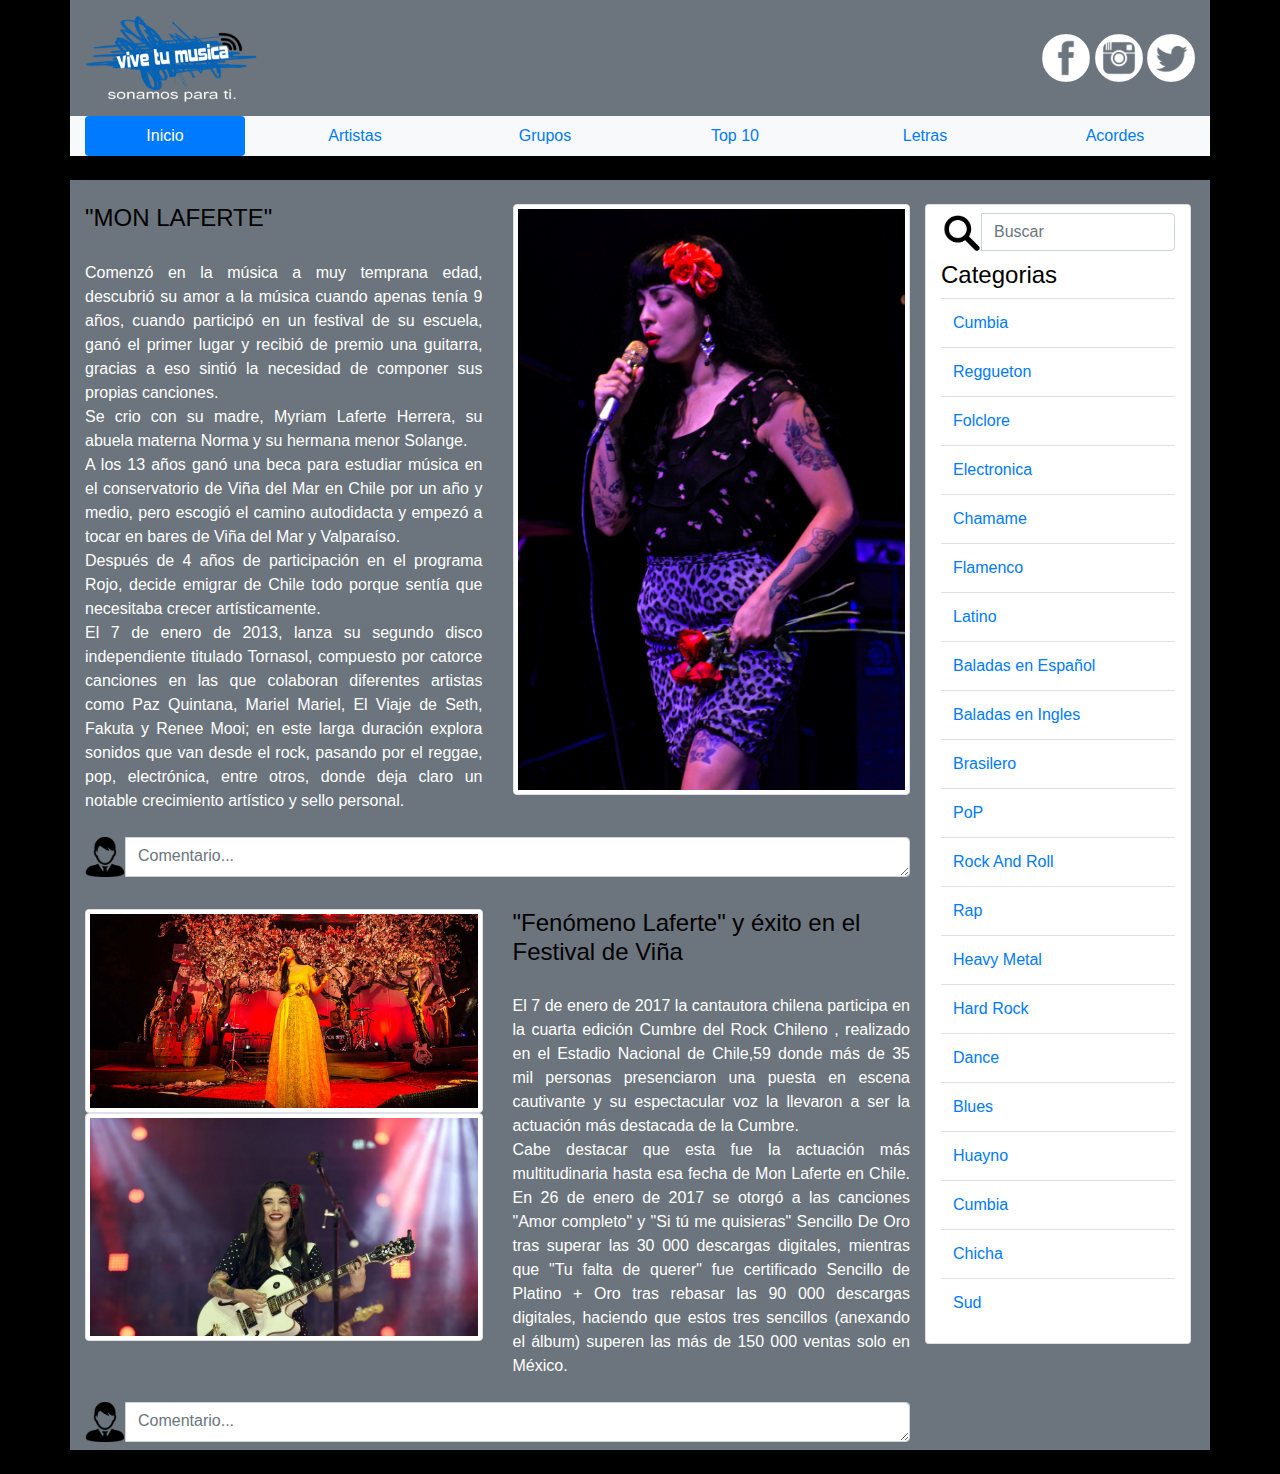
<file: 1_Musica_blog/index.html>
<!DOCTYPE html>
<html lang="en" dir="ltr">
  <head>
    <meta charset="utf-8">
    <meta name="viewport" content="width=device-width, initial-scale=1, maximum-scale=1, user-scalable=no">
  	<meta name='mobile-web-app-capable' content='yes'>
  	<link rel="stylesheet" href="css/style.css">
  	<link rel="stylesheet" href="css/bootstrap.css">
  	<script src='js/bootstrap.js'></script>
  	<link rel="shortcut icon" type="image/x-icon" href="img/Logo.png">
  	<title>Mi Música</title>
  </head>
  <body class="bg-dark">
  	<div class="container">
  		<div class="row">
  			<header class="col-sm-12 col-md-12 mx-auto bg-secondary">
  				<div class="row">
  					<div class="logo-img col-md-6 col-lg-6 py-2"><img src="img/Logo.png"></div>
  					<div class="redes-sociales col-md-6 col-lg-6 align-self-center py-2">
  						<a href="https://www.facebook.com/" target="_red"><img class="social-img" src="img/fb.png" alt="fb-icono"></a>
  						<a href="https://www.instagram.com/" target="_red"><img class="social-img" src="img/ig.png" alt="inst-icono"></a>
  						<a href="https://twitter.com/" target="_red"><img class="social-img" src="img/tt.png" alt="tw-icono"></a>
  					</div>
  				</div>
  				<div class="bg-light">
  					<ul class="row barra-navegacion nav nav-pills nav-fill nav-center bg-light navbar-fixed-top">
  						<div class="col-md-2">
  							<li class="nav-item">
  								<a class="nav-link active" href="index.html">Inicio</a>
  							</li>
  						</div>
  						<div class="col-md-2">
  							<li class="nav-item">
  								<a class="nav-link" href="html/artistas.html">Artistas</a>
  							</li>
  						</div>
  						<div class="col-md-2">
  							<li class="nav-item">
  								<a class="nav-link" href="html/grupos.html">Grupos</a>
  							</li>
  						</div>
  						<div class="col-md-2">
  							<li class="nav-item">
  								<a class="nav-link" href="html/top10.html">Top 10</a>
  							</li>
  						</div>
  						<div class="col-md-2">
  							<li class="nav-item">
  								<a class="nav-link" href="html/letras.html">Letras</a>
  							</li>
  						</div>
  						<div class="col-md-2">
  							<li class="nav-item">
  								<a class="nav-link" href="html/acordes.html">Acordes</a>
  							</li>
  						</div>
  					</ul>
  				</div>
  			</header>
  		</div>
  		<div class="row">
  		<section class="col-sm-12 col-md-12 mx-auto my-4 bg-secondary">
  				<div class="row">
  					<article class="contenido col-md-12 col-lg-9 text-blak">
  						<div class="row">

  							<div class="col-md-6">
  								<h4 class="mt-4 mb-1" id="MON LAFERTE">"MON LAFERTE"</h4><br>
  									<p class=" text-justify">
  									Comenzó en la música a muy temprana edad, descubrió su amor a la música cuando apenas tenía 9 años, cuando participó en un festival de su escuela, ganó el primer lugar y recibió de premio una guitarra, gracias a eso sintió la necesidad de componer sus propias canciones. <br/>Se crio con su madre, Myriam Laferte Herrera, su abuela materna Norma y su hermana menor Solange.<br/>A los 13 años ganó una beca para estudiar música en el conservatorio de Viña del Mar en Chile por un año y medio, pero escogió el camino autodidacta y empezó a tocar en bares de Viña del Mar y Valparaíso. <br/>Después de 4 años de participación en el programa Rojo, decide emigrar de Chile todo porque sentía que necesitaba crecer artísticamente.<br/>El 7 de enero de 2013, lanza su segundo disco independiente titulado Tornasol, compuesto por catorce canciones en las que colaboran diferentes artistas como Paz Quintana, Mariel Mariel, El Viaje de Seth, Fakuta y Renee Mooi; en este larga duración explora sonidos que van desde el rock, pasando por el reggae, pop, electrónica, entre otros, donde deja claro un notable crecimiento artístico y sello personal.
  									</p>
  							</div>
  							<div class="col-md-6 mt-4 text-center">
  								<img class="img-contenido mx-auto img-thumbnail" src="img/Laferte_11.jpg" alt="Laferte_11">
  							</div>
  						</div>
  						<form>
  							<div>
  								<div class="input-group my-2">
  									<div class="input-group-addon">
  										<img class="img-formulario" src="img/silueta_foto_carnet.png">
  									</div>
  									<textarea class="comtentarios form-control" placeholder="Comentario..." rows="1"></textarea>
  								</div>
  							</div>
  						</form>
  						<div class="row mt-2">
  							<div class="col-md-6 mt-4 text-center">
                  <img class="img-contenido mx-auto img-thumbnail" src="img/Laferte_2.jpg" alt="Laferte_2">
  								<img class="img-contenido mx-auto img-thumbnail" src="img/Laferte_1.jpg" alt="Laferte_1">
  							</div>
  							<div class="col-md-6">
  								<h4 class="mt-4 mb-1" id="Mon Laferte">"Fenómeno Laferte" y éxito en el Festival de Viña</h4><br>
  									<p class=" text-justify">
                      El 7 de enero de 2017 la cantautora chilena participa en la cuarta edición Cumbre del Rock Chileno , realizado en el Estadio Nacional de Chile,59​ donde más de 35 mil personas presenciaron una puesta en escena cautivante y su espectacular voz la llevaron a ser la actuación más destacada de la Cumbre.<br/> Cabe destacar que esta fue la actuación más multitudinaria hasta esa fecha de Mon Laferte en Chile. En 26 de enero de 2017 se otorgó a las canciones "Amor completo" y "Si tú me quisieras" Sencillo De Oro tras superar las 30 000 descargas digitales, mientras que "Tu falta de querer" fue certificado Sencillo de Platino + Oro tras rebasar las 90 000 descargas digitales, haciendo que estos tres sencillos (anexando el álbum) superen las más de 150 000 ventas solo en México.
  									</p>
  							</div>
  						</div>
  						<form>
  							<div>
  								<div class="input-group my-2">
  									<div class="input-group-addon">
  										<img class="img-formulario" src="img/silueta_foto_carnet.png">
  									</div>
  									<textarea class="comtentarios form-control" placeholder="Comentario..." rows="1"></textarea>
  								</div>
  							</div>
  						</form>
  					</article>
  					<aside class="busqueda col-md-0 col-lg-3">
  						<div class="row mr-1">
  							<div class="buscador card col-md-12 my-4 ">
  								<form class="buscador form-inline">
  									<div>
  										<div class="input-group my-2">
  											<div class="input-group-addon">
  												<img class="img-formulario" src="img/lupa.png">
  											</div>
  											<input class="form-control" type="text" placeholder="Buscar">
  										</div>
                      <table class="table table-hover">
                        <thead><h4>Categorias</h4></thead>
                        <tbody>
                          <tr><td><a href="#">Cumbia</a></td></tr>
                          <tr><td><a href="#">Reggueton</a></td></tr>
                          <tr><td><a href="#">Folclore</a></td></tr>
                          <tr><td><a href="#">Electronica</a></td></tr>
                          <tr><td><a href="#">Chamame</a></td></tr>
                          <tr><td><a href="#">Flamenco</a></td></tr>
                          <tr><td><a href="#">Latino</a></td></tr>
                          <tr><td><a href="#">Baladas en Español</a></td></tr>
                          <tr><td><a href="#">Baladas en Ingles</a></td></tr>
                          <tr><td><a href="#">Brasilero</a></td></tr>
                          <tr><td><a href="#">PoP</a></td></tr>
                          <tr><td><a href="#">Rock And Roll</a></td></tr>
                          <tr><td><a href="#">Rap</a></td></tr>
                          <tr><td><a href="#">Heavy Metal</a></td></tr>
                          <tr><td><a href="#">Hard Rock</a></td></tr>
                          <tr><td><a href="#">Dance</a></td></tr>
                          <tr><td><a href="#">Blues</a></td></tr>
                          <tr><td><a href="#">Huayno</a></td></tr>
                          <tr><td><a href="#">Cumbia</a></td></tr>
                          <tr><td><a href="#">Chicha</a></td></tr>
                          <tr><td><a href="#">Sud</a></td></tr>
                        </tbody>
                      </table>
  									</div>
  								</form>
  							</div>
  						</div>
  					</aside>
  				</div>
  		</section>
  		</div>

  	</div>

  </body>

  </html>
</file>
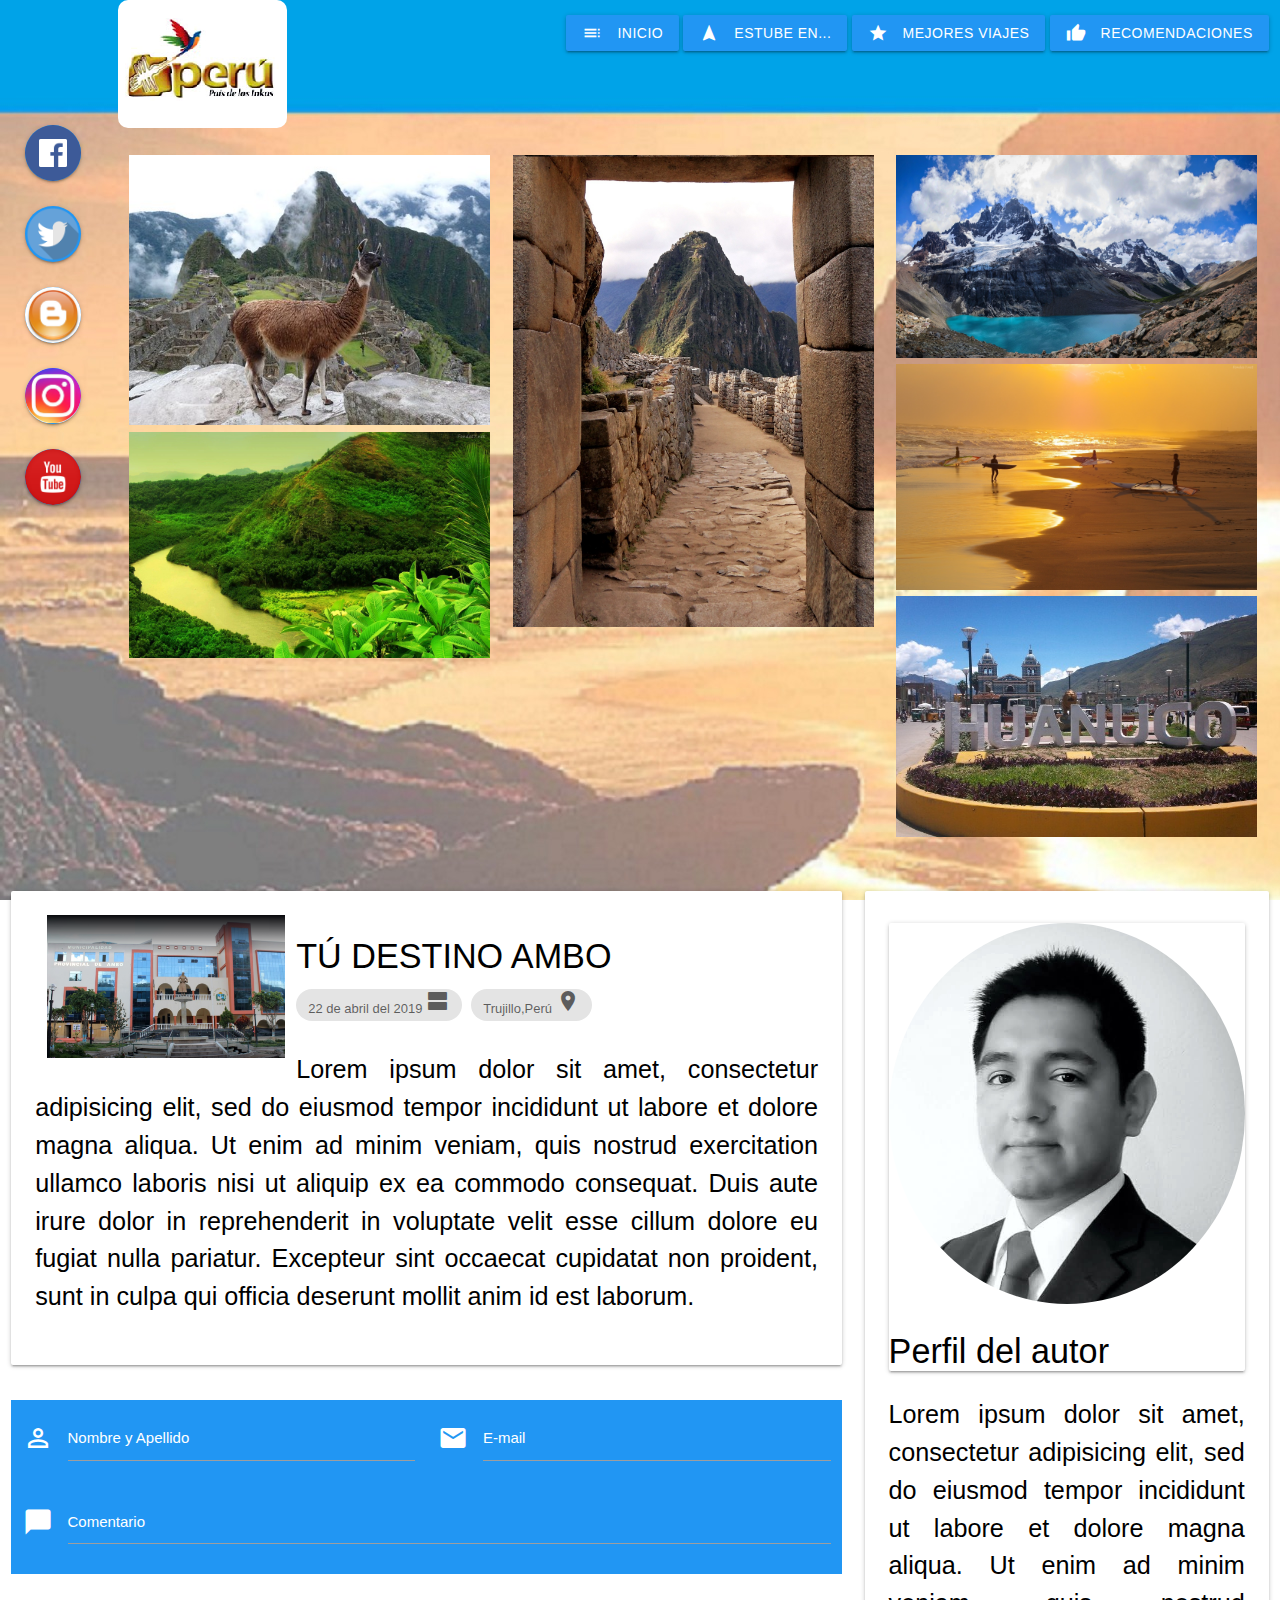
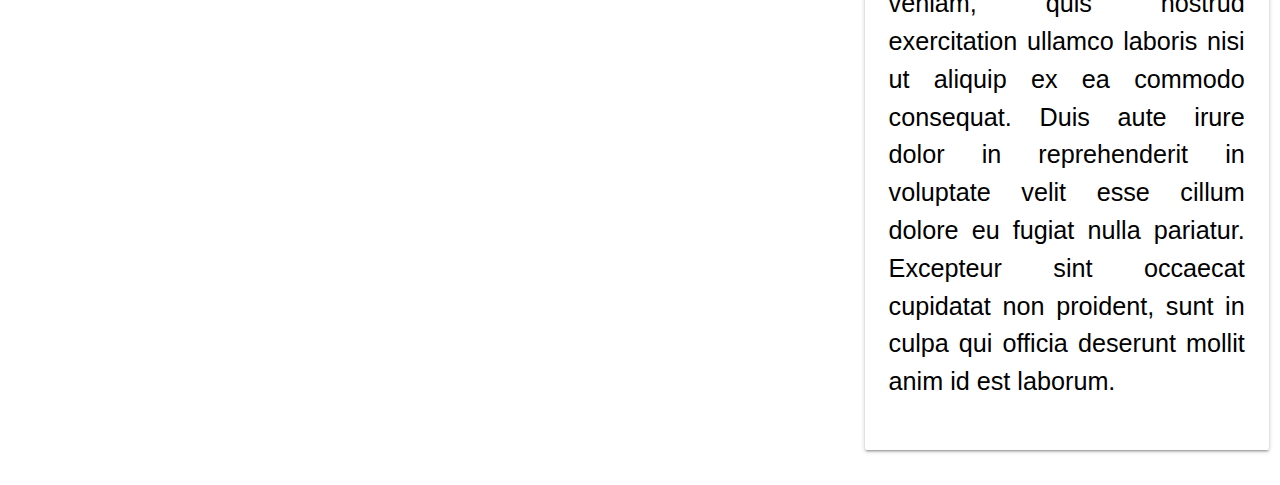
<file: 3_Turismo_blog/index.html>
<!DOCTYPE html>
<html style="background-image: url(img/fondo.jpg);background-attachment: fixed ">
  <head>
    <meta charset="utf-8">
    <meta name="viewport" content="width=device-width, initial-scale=1, maximum-scale=1.0"/>
    <link href="https://fonts.googleapis.com/icon?family=Material+Icons" rel="stylesheet">
    <link href="css/materialize.css" type="text/css" rel="stylesheet" media="screen, projection"/>
    <link rel="stylesheet" href="css/app.css">

    <title>Blog de Turismo PERÚ</title>
  </head>

  <body>
    <script type="text/javascript" src="https://code.jquery.com/jquery-2.1.1.min.js"></script>
    <script type="text/javascript" src="js/materialize.min.js"></script>

    <div class="row">
      <div class="col l1  hide-on-med-and-down">
        <ul class="center-align personal1">
          <li><a href="#" class="btn-floating btn-large blue personal"><img src="iconos/face.png" alt="facebook"></a></li>
          <li><a href="#" class="btn-floating btn-large blue personal"><img src="iconos/twitter.png" alt="facebook"></a></li>
          <li><a href="#" class="btn-floating btn-large blue personal"><img src="iconos/blog.png" alt="facebook"></a></li>
          <li><a href="#" class="btn-floating btn-large blue personal"><img src="iconos/instagram.png" alt="facebook"></a></li>
          <li><a href="#" class="btn-floating btn-large blue personal"><img src="iconos/youtube.png" alt="facebook"></a></li>
        </ul>

      </div>

      <div class="col l11 s12">
        <div class="row">
            <a href="#" class="brand-logo left perfil" ><img src="img/perfil.png" id="perfilimg" alt="perfil" class="rexponsive-img"></a>
              <ul class="right hide-on-med-and-down">
                <a href="#" class="btn waves-effect waves-light blue"><i class="material-icons left">toc</i>Inicio</a>
                <a href="#" class="btn waves-effect waves-light blue"><i class="material-icons left">navigation</i>Estube en...</a>
                <a href="#" class="btn waves-effect waves-light blue"><i class="material-icons left">grade</i>Mejores Viajes</a>
                <a href="#" class="btn waves-effect waves-light blue"><i class="material-icons left">thumb_up</i>Recomendaciones</a>
              </ul>
              <ul class="hide-on-large-only right">
                <a href="#" class="btn waves-effect waves-light blue"><i class="material-icons">toc</i></a>
                <a href="#" class="btn waves-effect waves-light blue"><i class="material-icons">navigation</i></a>
                <a href="#" class="btn waves-effect waves-light blue"><i class="material-icons">grade</i></a>
                <a href="#" class="btn waves-effect waves-light blue"><i class="material-icons">thumb_up</i></a>
              </ul>
        </div>

        <div class="row">
          <div class="col l4 s12">
            <img src="img/img1.jpg" class="responsive-img" alt="imagen">
            <img src="img/img2.jpg" class="responsive-img" alt="imagen">
          </div>
          <div class="col l4 s12">
            <img src="img/img3.jpg" class="responsive-img" alt="imagen">
          </div>
          <div class="col l4 s12">
            <img src="img/img4.jpg" class="responsive-img" alt="imagen">
            <img src="img/img5.jpg" class="responsive-img" alt="imagen">
            <img src="img/img6.jpg" class="responsive-img" alt="imagen">
          </div>
        </div>
      </div>
    </div>

    <div class="row">
      <div class="col l8 s12">
        <div class="row">
          <div class="card-panel white black-text">
            <div class="col l4 s12">
              <img src="img/acuario.jpg" alt="acuario">
            </div>
            <h4>TÚ DESTINO AMBO</h4>
              <div class="chip">
                22 de abril del 2019 <i class="material-icons">view_agenda</i>
              </div>
              <div class="chip">
                Trujillo,Perú <i class="material-icons">location_on</i>
              </div>
                <p class="flow-text">Lorem ipsum dolor sit amet, consectetur adipisicing elit, sed do eiusmod tempor incididunt ut labore et dolore magna aliqua. Ut enim ad minim veniam, quis nostrud exercitation ullamco laboris nisi ut aliquip ex ea commodo consequat. Duis aute irure dolor in reprehenderit in voluptate velit esse cillum dolore eu fugiat nulla pariatur. Excepteur sint occaecat cupidatat non proident, sunt in culpa qui officia deserunt mollit anim id est laborum.</p>
          </div>
        </div>
        <div class="row blue white-text">
          <div class="input-field col l6 s12 ">
            <i class="material-icons prefix">perm_identity</i>
            <input type="text" id="nombre" class="validate">
            <label for="nombre" class="white-text">Nombre y Apellido</label>
          </div>
          <div class="input-field col l6 s12 ">
            <i class="material-icons prefix">email</i>
            <input type="email" id="email" class="validate">
            <label for="email" class="white-text" data-success="email correcto" data-error="Ingresa un email valido">E-mail</label>
          </div>
          <div class="input-field col s12 ">
            <i class="material-icons prefix">chat_bubble</i>
            <textarea id="texto" class="materialize-textarea"></textarea>
            <label for="texto" class="white-text">Comentario</label>
          </div>
        </div>
      </div>
      <div class="col l4 s12">
        <div class="card-panel white black-text">
          <div class="card">
            <img src="img/perfildeautor.jpg" alt="perfil" class="circle responsive-img">
            <h4>Perfil del autor</h4>
          </div>
            <p class="flow-text">Lorem ipsum dolor sit amet, consectetur adipisicing elit, sed do eiusmod tempor incididunt ut labore et dolore magna aliqua. Ut enim ad minim veniam, quis nostrud exercitation ullamco laboris nisi ut aliquip ex ea commodo consequat. Duis aute irure dolor in reprehenderit in voluptate velit esse cillum dolore eu fugiat nulla pariatur. Excepteur sint occaecat cupidatat non proident, sunt in culpa qui officia deserunt mollit anim id est laborum.</p>
          </div>
        </div>
      </div>

    </body>

  </html>
</file>
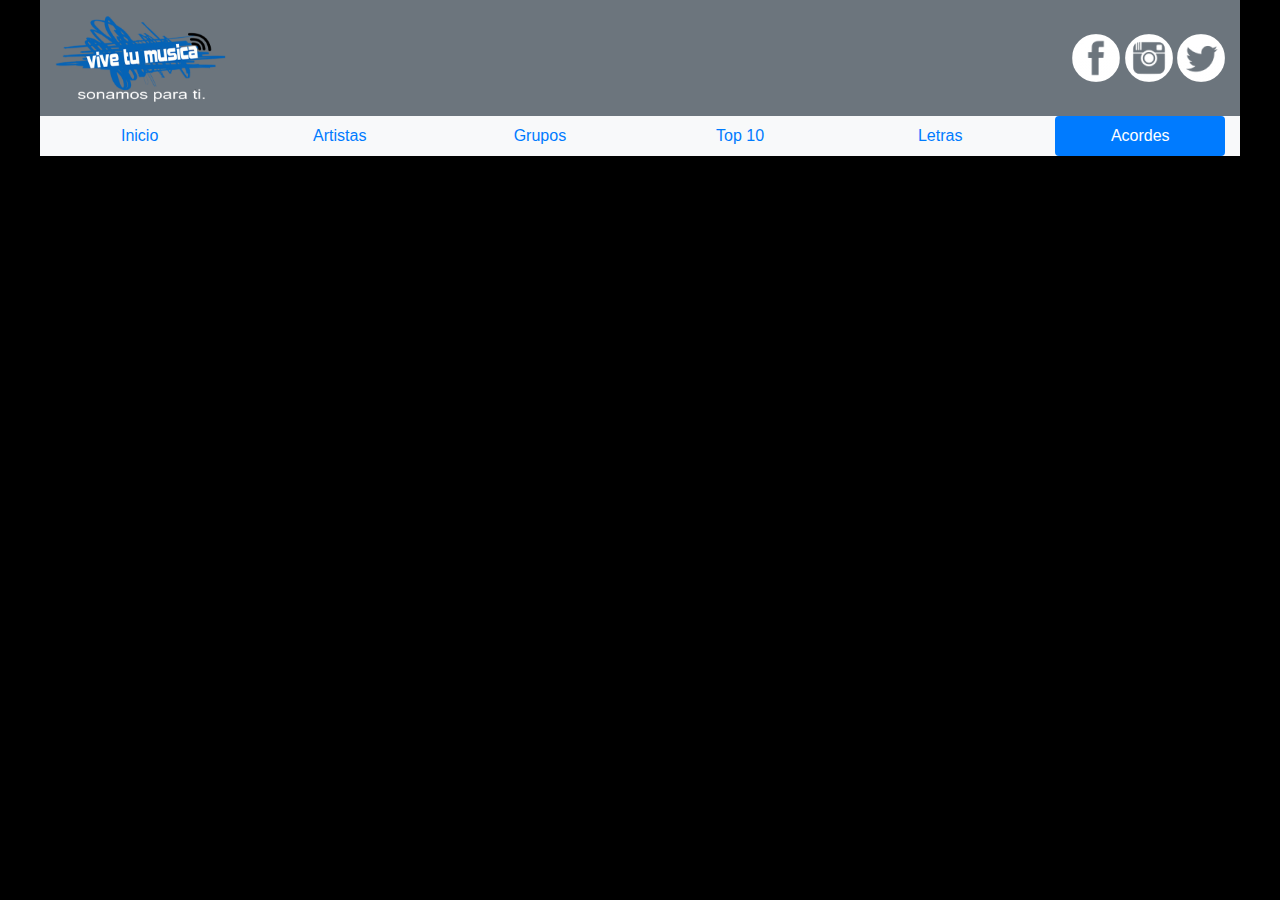
<file: 1_Musica_blog/html/acordes.html>
<!doctype html>
<html>

<head>
	<meta charset="utf-8">
	<meta name="viewport" content="width=device-width, initial-scale=1, maximum-scale=1, user-scalable=no">
	<meta name='mobile-web-app-capable' content='yes'>
	<link rel="stylesheet" href="../css/style.css">
	<link rel="stylesheet" href="../css/bootstrap.css">
	<script src='../js/bootstrap.js'></script>
	<link rel="shortcut icon" type="image/x-icon" href="../img/Logo.png">
	<title>Blog de Música</title>
</head>

<body class="bg-dark">

	<div class="row">

		<header class="col-sm-12 col-md-11 mx-auto bg-secondary">

			<div class="row">
				<div class="logo-img col-md-6 py-2"><img src="../img/Logo.png"></div>
				<div class="redes-sociales col-md-6 align-self-center py-2">
					<a href="https://www.facebook.com/" target="_blank"><img class="social-img" src="../img/fb.png" alt="fb-icono"></a>
					<a href="https://www.instagram.com/" target="_blank"><img class="social-img" src="../img/ig.png" alt="inst-icono"></a>
					<a href="https://twitter.com/" target="_blank"><img class="social-img" src="../img/tt.png" alt="tw-icono"></a>
				</div>
			</div>

			<div class="bg-light">
				<ul class="row barra-navegacion nav nav-pills nav-fill nav-justified bg-light navbar-fixed-top">
					<div class="col-md-2">
						<li class="nav-item">
							<a class="nav-link" href="../index.html">Inicio</a>
						</li>
					</div>
					<div class="col-md-2">
						<li class="nav-item">
							<a class="nav-link" href="artistas.html">Artistas</a>
						</li>
					</div>
					<div class="col-md-2">
						<li class="nav-item">
							<a class="nav-link" href="grupos.html">Grupos</a>
						</li>
					</div>
					<div class="col-md-2">
						<li class="nav-item">
							<a class="nav-link" href="top10.html">Top 10</a>
						</li>
					</div>
					<div class="col-md-2">
						<li class="nav-item">
							<a class="nav-link" href="letras.html">Letras</a>
						</li>
					</div>
					<div class="col-md-2">
						<li class="nav-item">
							<a class="nav-link active" href="acordes.html">Acordes</a>
						</li>
					</div>
				</ul>
			</div>
		</header>

		<section class="col-sm-12 col-md-11 mx-auto my-4 bg-secondary">
			<div class="row">
				<article class="contenido col-md-9 text-white text-justify">

				</article>

				<aside class="busqueda col-md-3">

				</aside>
			</div>
		</section>

		<footer></footer>

	</div>

</body>

</html>
</file>
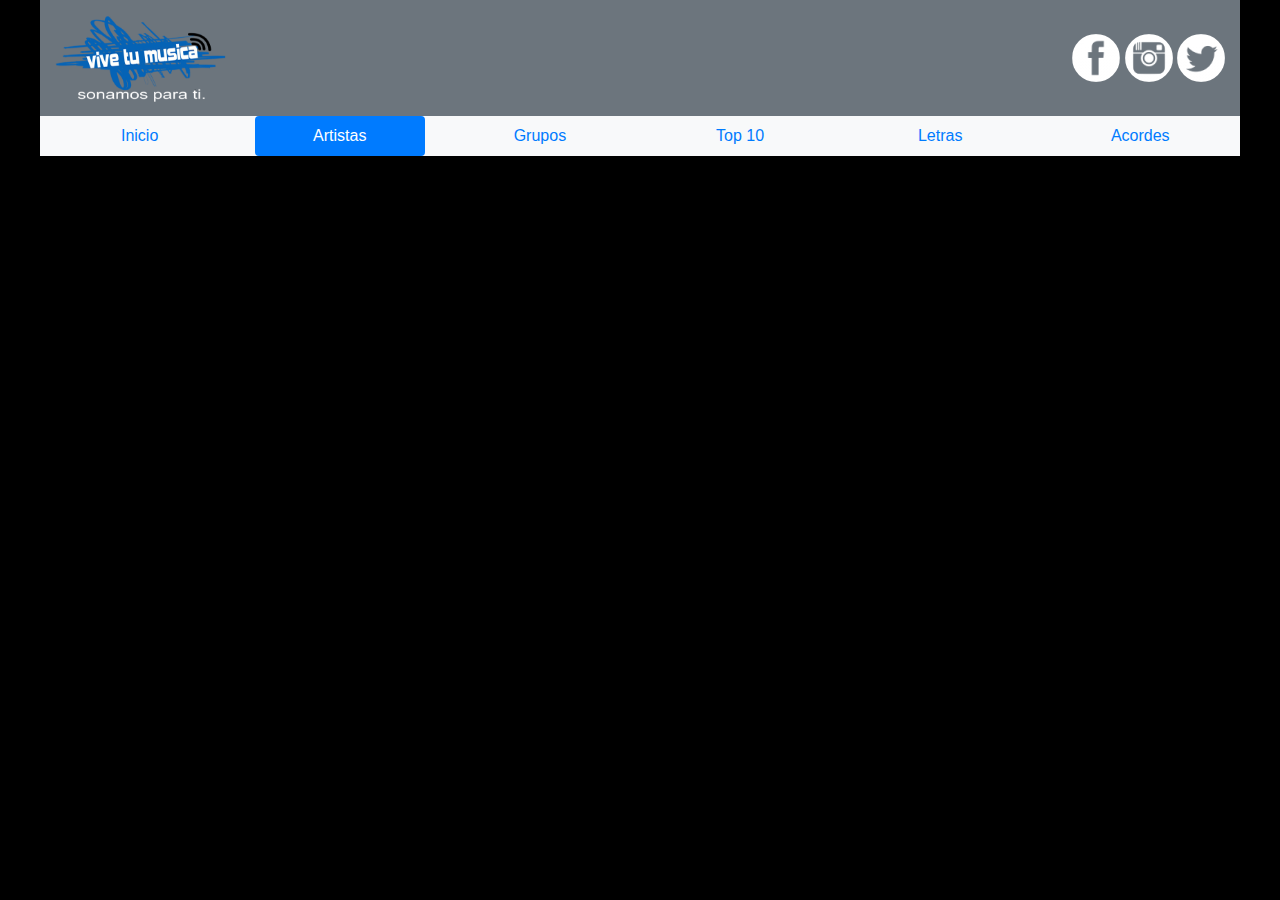
<file: 1_Musica_blog/html/artistas.html>
<!doctype html>
<html>

<head>
	<meta charset="utf-8">
	<meta name="viewport" content="width=device-width, initial-scale=1, maximum-scale=1, user-scalable=no">
	<meta name='mobile-web-app-capable' content='yes'>
	<link rel="stylesheet" href="../css/style.css">
	<link rel="stylesheet" href="../css/bootstrap.css">
	<script src='../js/bootstrap.js'></script>
	<link rel="shortcut icon" type="image/x-icon" href="../img/Logo.png">
	<title>Blog de Música</title>
</head>

<body class="bg-dark">

	<div class="row">

		<header class="col-sm-12 col-md-11 mx-auto bg-secondary">

			<div class="row">
				<div class="logo-img col-md-6 py-2"><img src="../img/Logo.png"></div>
				<div class="redes-sociales col-md-6 align-self-center py-2">
					<a href="https://www.facebook.com/" target="_blank"><img class="social-img" src="../img/fb.png" alt="fb-icono"></a>
					<a href="https://www.instagram.com/" target="_blank"><img class="social-img" src="../img/ig.png" alt="inst-icono"></a>
					<a href="https://twitter.com/" target="_blank"><img class="social-img" src="../img/tt.png" alt="tw-icono"></a>
				</div>
			</div>

			<div class="bg-light">
				<ul class="row barra-navegacion nav nav-pills nav-fill nav-justified bg-light navbar-fixed-top">
					<div class="col-md-2">
						<li class="nav-item">
							<a class="nav-link" href="../index.html">Inicio</a>
						</li>
					</div>
					<div class="col-md-2">
						<li class="nav-item">
							<a class="nav-link active" href="artistas.html">Artistas</a>
						</li>
					</div>
					<div class="col-md-2">
						<li class="nav-item">
							<a class="nav-link" href="grupos.html">Grupos</a>
						</li>
					</div>
					<div class="col-md-2">
						<li class="nav-item">
							<a class="nav-link" href="top10.html">Top 10</a>
						</li>
					</div>
					<div class="col-md-2">
						<li class="nav-item">
							<a class="nav-link" href="letras.html">Letras</a>
						</li>
					</div>
					<div class="col-md-2">
						<li class="nav-item">
							<a class="nav-link" href="acordes.html">Acordes</a>
						</li>
					</div>
				</ul>
			</div>
		</header>

		<section class="col-sm-12 col-md-11 mx-auto my-4 bg-secondary">
			<div class="row">
				<article class="contenido col-md-9 text-white text-justify">

				</article>

				<aside class="busqueda col-md-3">

				</aside>
			</div>
		</section>

		<footer></footer>

	</div>

</body>

</html>
</file>
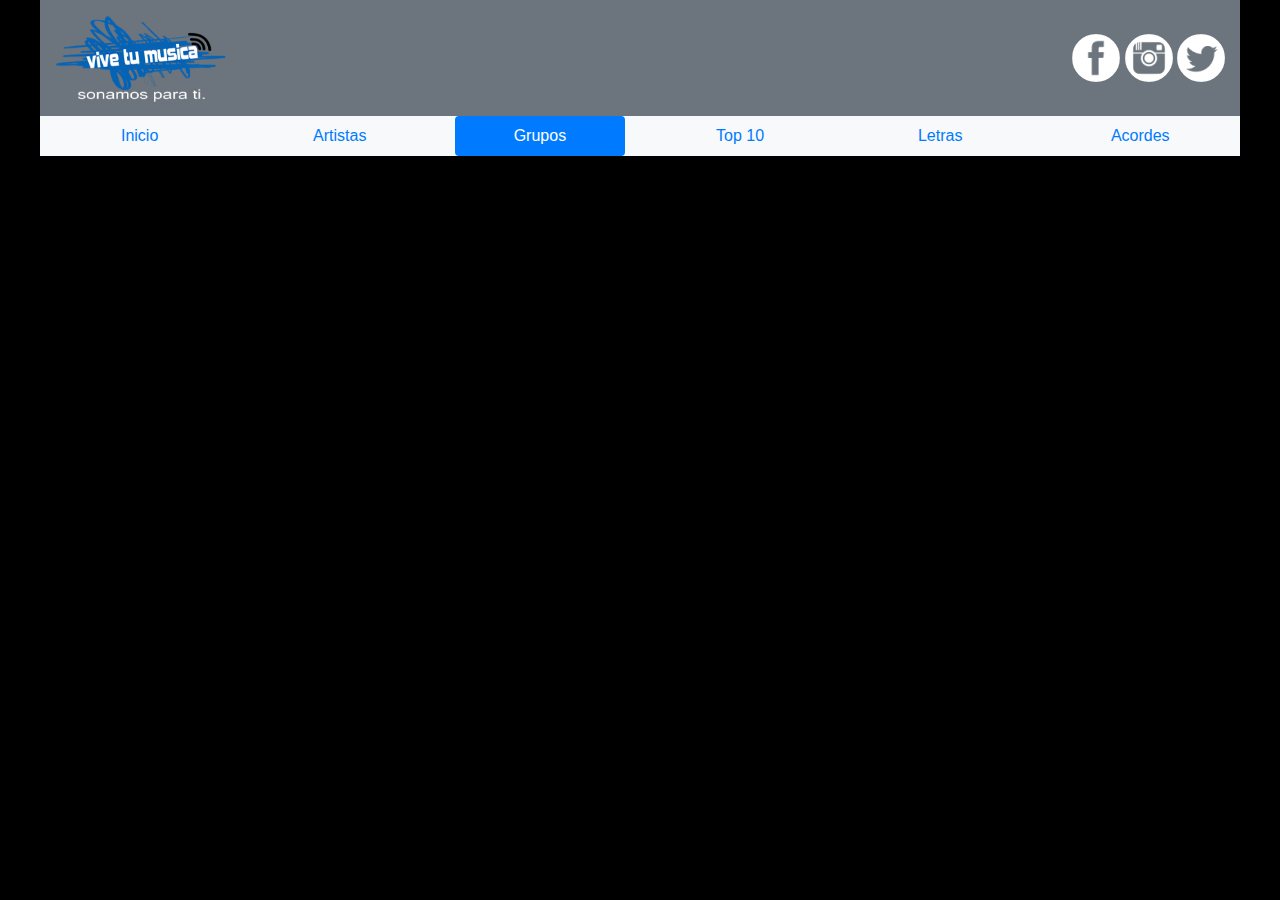
<file: 1_Musica_blog/html/grupos.html>
<!doctype html>
<html>

<head>
	<meta charset="utf-8">
	<meta name="viewport" content="width=device-width, initial-scale=1, maximum-scale=1, user-scalable=no">
	<meta name='mobile-web-app-capable' content='yes'>
	<link rel="stylesheet" href="../css/style.css">
	<link rel="stylesheet" href="../css/bootstrap.css">
	<script src='../js/bootstrap.js'></script>
	<link rel="shortcut icon" type="image/x-icon" href="../img/Logo.png">
	<title>Blog de Música</title>
</head>

<body class="bg-dark">

	<div class="row">

		<header class="col-sm-12 col-md-11 mx-auto bg-secondary">

			<div class="row">
				<div class="logo-img col-md-6 py-2"><img src="../img/Logo.png"></div>
				<div class="redes-sociales col-md-6 align-self-center py-2">
					<a href="https://www.facebook.com/" target="_blank"><img class="social-img" src="../img/fb.png" alt="fb-icono"></a>
					<a href="https://www.instagram.com/" target="_blank"><img class="social-img" src="../img/ig.png" alt="inst-icono"></a>
					<a href="https://twitter.com/" target="_blank"><img class="social-img" src="../img/tt.png" alt="tw-icono"></a>
				</div>
			</div>

			<div class="bg-light">
				<ul class="row barra-navegacion nav nav-pills nav-fill nav-justified bg-light navbar-fixed-top">
					<div class="col-md-2">
						<li class="nav-item">
							<a class="nav-link" href="../index.html">Inicio</a>
						</li>
					</div>
					<div class="col-md-2">
						<li class="nav-item">
							<a class="nav-link" href="artistas.html">Artistas</a>
						</li>
					</div>
					<div class="col-md-2">
						<li class="nav-item">
							<a class="nav-link active" href="grupos.html">Grupos</a>
						</li>
					</div>
					<div class="col-md-2">
						<li class="nav-item">
							<a class="nav-link" href="top10.html">Top 10</a>
						</li>
					</div>
					<div class="col-md-2">
						<li class="nav-item">
							<a class="nav-link" href="letras.html">Letras</a>
						</li>
					</div>
					<div class="col-md-2">
						<li class="nav-item">
							<a class="nav-link" href="acordes.html">Acordes</a>
						</li>
					</div>
				</ul>
			</div>
		</header>

		<section class="col-sm-12 col-md-11 mx-auto my-4 bg-secondary">
			<div class="row">
				<article class="contenido col-md-9 text-white text-justify">

				</article>

				<aside class="busqueda col-md-3">

				</aside>
			</div>
		</section>

		<footer></footer>

	</div>

</body>

</html>
</file>
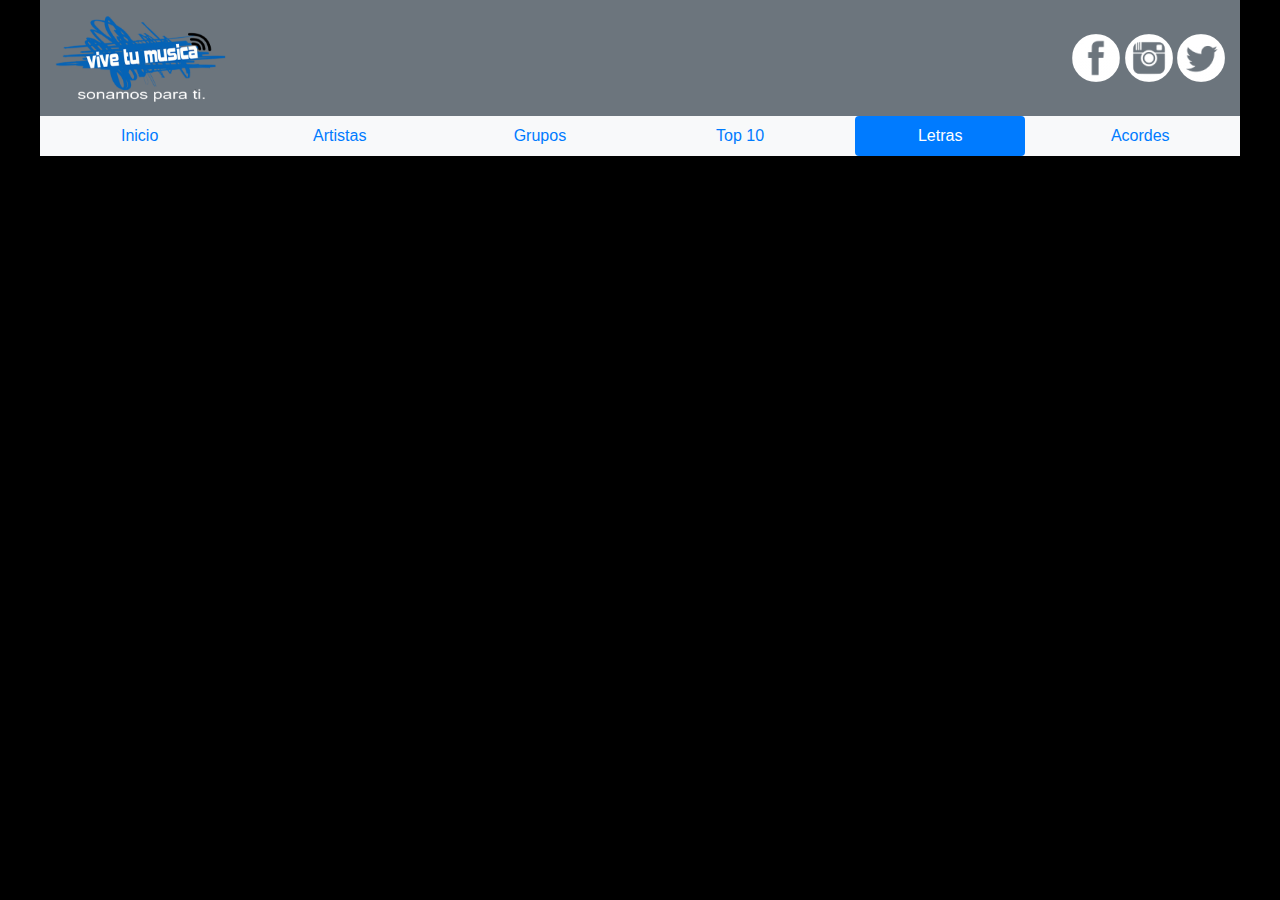
<file: 1_Musica_blog/html/letras.html>
<!doctype html>
<html>

<head>
	<meta charset="utf-8">
	<meta name="viewport" content="width=device-width, initial-scale=1, maximum-scale=1, user-scalable=no">
	<meta name='mobile-web-app-capable' content='yes'>
	<link rel="stylesheet" href="../css/style.css">
	<link rel="stylesheet" href="../css/bootstrap.css">
	<script src='../js/bootstrap.js'></script>
	<link rel="shortcut icon" type="image/x-icon" href="../img/Logo.png">
	<title>Blog de Música</title>
</head>

<body class="bg-dark">

	<div class="row">

		<header class="col-sm-12 col-md-11 mx-auto bg-secondary">

			<div class="row">
				<div class="logo-img col-md-6 py-2"><img src="../img/Logo.png"></div>
				<div class="redes-sociales col-md-6 align-self-center py-2">
					<a href="https://www.facebook.com/" target="_blank"><img class="social-img" src="../img/fb.png" alt="fb-icono"></a>
					<a href="https://www.instagram.com/" target="_blank"><img class="social-img" src="../img/ig.png" alt="inst-icono"></a>
					<a href="https://twitter.com/" target="_blank"><img class="social-img" src="../img/tt.png" alt="tw-icono"></a>
				</div>
			</div>

			<div class="bg-light">
				<ul class="row barra-navegacion nav nav-pills nav-fill nav-justified bg-light navbar-fixed-top">
					<div class="col-md-2">
						<li class="nav-item">
							<a class="nav-link" href="../index.html">Inicio</a>
						</li>
					</div>
					<div class="col-md-2">
						<li class="nav-item">
							<a class="nav-link" href="artistas.html">Artistas</a>
						</li>
					</div>
					<div class="col-md-2">
						<li class="nav-item">
							<a class="nav-link" href="grupos.html">Grupos</a>
						</li>
					</div>
					<div class="col-md-2">
						<li class="nav-item">
							<a class="nav-link" href="top10.html">Top 10</a>
						</li>
					</div>
					<div class="col-md-2">
						<li class="nav-item">
							<a class="nav-link active" href="letras.html">Letras</a>
						</li>
					</div>
					<div class="col-md-2">
						<li class="nav-item">
							<a class="nav-link" href="acordes.html">Acordes</a>
						</li>
					</div>
				</ul>
			</div>
		</header>

		<section class="col-sm-12 col-md-11 mx-auto my-4 bg-secondary">
			<div class="row">
				<article class="contenido col-md-9 text-white text-justify">

				</article>

				<aside class="busqueda col-md-3">

				</aside>
			</div>
		</section>

		<footer></footer>

	</div>

</body>

</html>
</file>
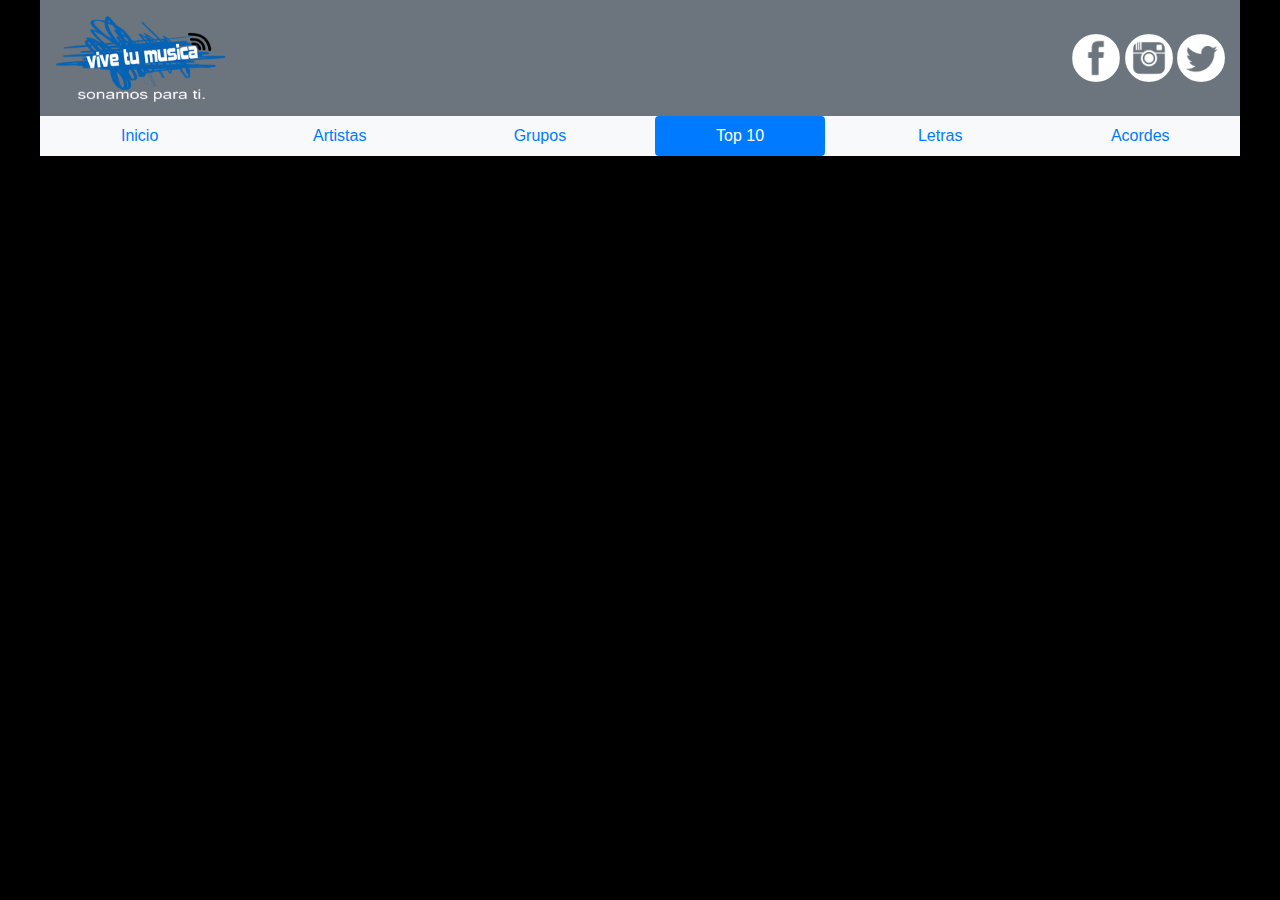
<file: 1_Musica_blog/html/top10.html>
<!doctype html>
<html>

<head>
	<meta charset="utf-8">
	<meta name="viewport" content="width=device-width, initial-scale=1.0">
	<meta name='mobile-web-app-capable' content='yes'>
	<link rel="stylesheet" href="../css/style.css">
	<link rel="stylesheet" href="../css/bootstrap.css">
	<script src='../js/bootstrap.js'></script>
	<link rel="shortcut icon" type="image/x-icon" href="../img/Logo.png">
	<title>Blog de Música</title>
</head>

<body class="bg-dark">

	<div class="row">

		<header class="col-sm-12 col-md-11 mx-auto bg-secondary">

			<div class="row">
				<div class="logo-img col-md-6 py-2"><img src="../img/Logo.png"></div>
				<div class="redes-sociales col-md-6 align-self-center py-2">
					<a href="https://www.facebook.com/" target="_blank"><img class="social-img" src="../img/fb.png" alt="fb-icono"></a>
					<a href="https://www.instagram.com/" target="_blank"><img class="social-img" src="../img/ig.png" alt="inst-icono"></a>
					<a href="https://twitter.com/" target="_blank"><img class="social-img" src="../img/tt.png" alt="tw-icono"></a>
				</div>
			</div>

			<div class="bg-light">
				<ul class="row barra-navegacion nav nav-pills nav-fill nav-justified bg-light navbar-fixed-top">
					<div class="col-md-2">
						<li class="nav-item">
							<a class="nav-link" href="../index.html">Inicio</a>
						</li>
					</div>
					<div class="col-md-2">
						<li class="nav-item">
							<a class="nav-link" href="artistas.html">Artistas</a>
						</li>
					</div>
					<div class="col-md-2">
						<li class="nav-item">
							<a class="nav-link" href="grupos.html">Grupos</a>
						</li>
					</div>
					<div class="col-md-2">
						<li class="nav-item">
							<a class="nav-link active" href="top10.html">Top 10</a>
						</li>
					</div>
					<div class="col-md-2">
						<li class="nav-item">
							<a class="nav-link" href="letras.html">Letras</a>
						</li>
					</div>
					<div class="col-md-2">
						<li class="nav-item">
							<a class="nav-link" href="acordes.html">Acordes</a>
						</li>
					</div>
				</ul>
			</div>
		</header>

		<section class="col-sm-12 col-md-11 mx-auto my-4 bg-secondary">
			<div class="row">
				<article class="contenido col-md-9 text-white text-justify">

				</article>

				<aside class="busqueda col-md-3">

				</aside>
			</div>
		</section>

		<footer></footer>

	</div>

</body>

</html>
</file>
<file: 1_Musica_blog/css/style.css>
@charset "utf-8";

/* CSS Document */
/*Clase para dispositivos medianos*/

@media (max-width: 991px) {

.busqueda {
display: none;
}


.contenido {
margin: 5px 10px;
}

.logo-img {
margin: 1px 10px;
text-align: center;
}

.redes-sociales {
text-align: center;
}
}



/*Clase para dispositivos grandes*/

@media (min-width: 991px) {
.redes-sociales{
text-align: right;}

.logo-img {
text-align: left;
}

}


/* Clase para darle estilos al logo */

.logo-img img {
	height: 100px;
}



/* Clase para darle estilos a los Iconos Sociales*/

.social-img {
border-radius: 50px;
}



/*Clase para darle estilos a el contenido*/

.img-formulario {
width: 40px;
 border-radius: 5px;
}
</file>
<file: 3_Turismo_blog/css/app.css>
#perfilimg{
  border-radius: 10px;
}

img{
  width: 100%;
}

.personal1{
margin-top: 100px;
}
.personal{
margin-top: 25px;
}

p{
  text-align: justify;
}
</file>
